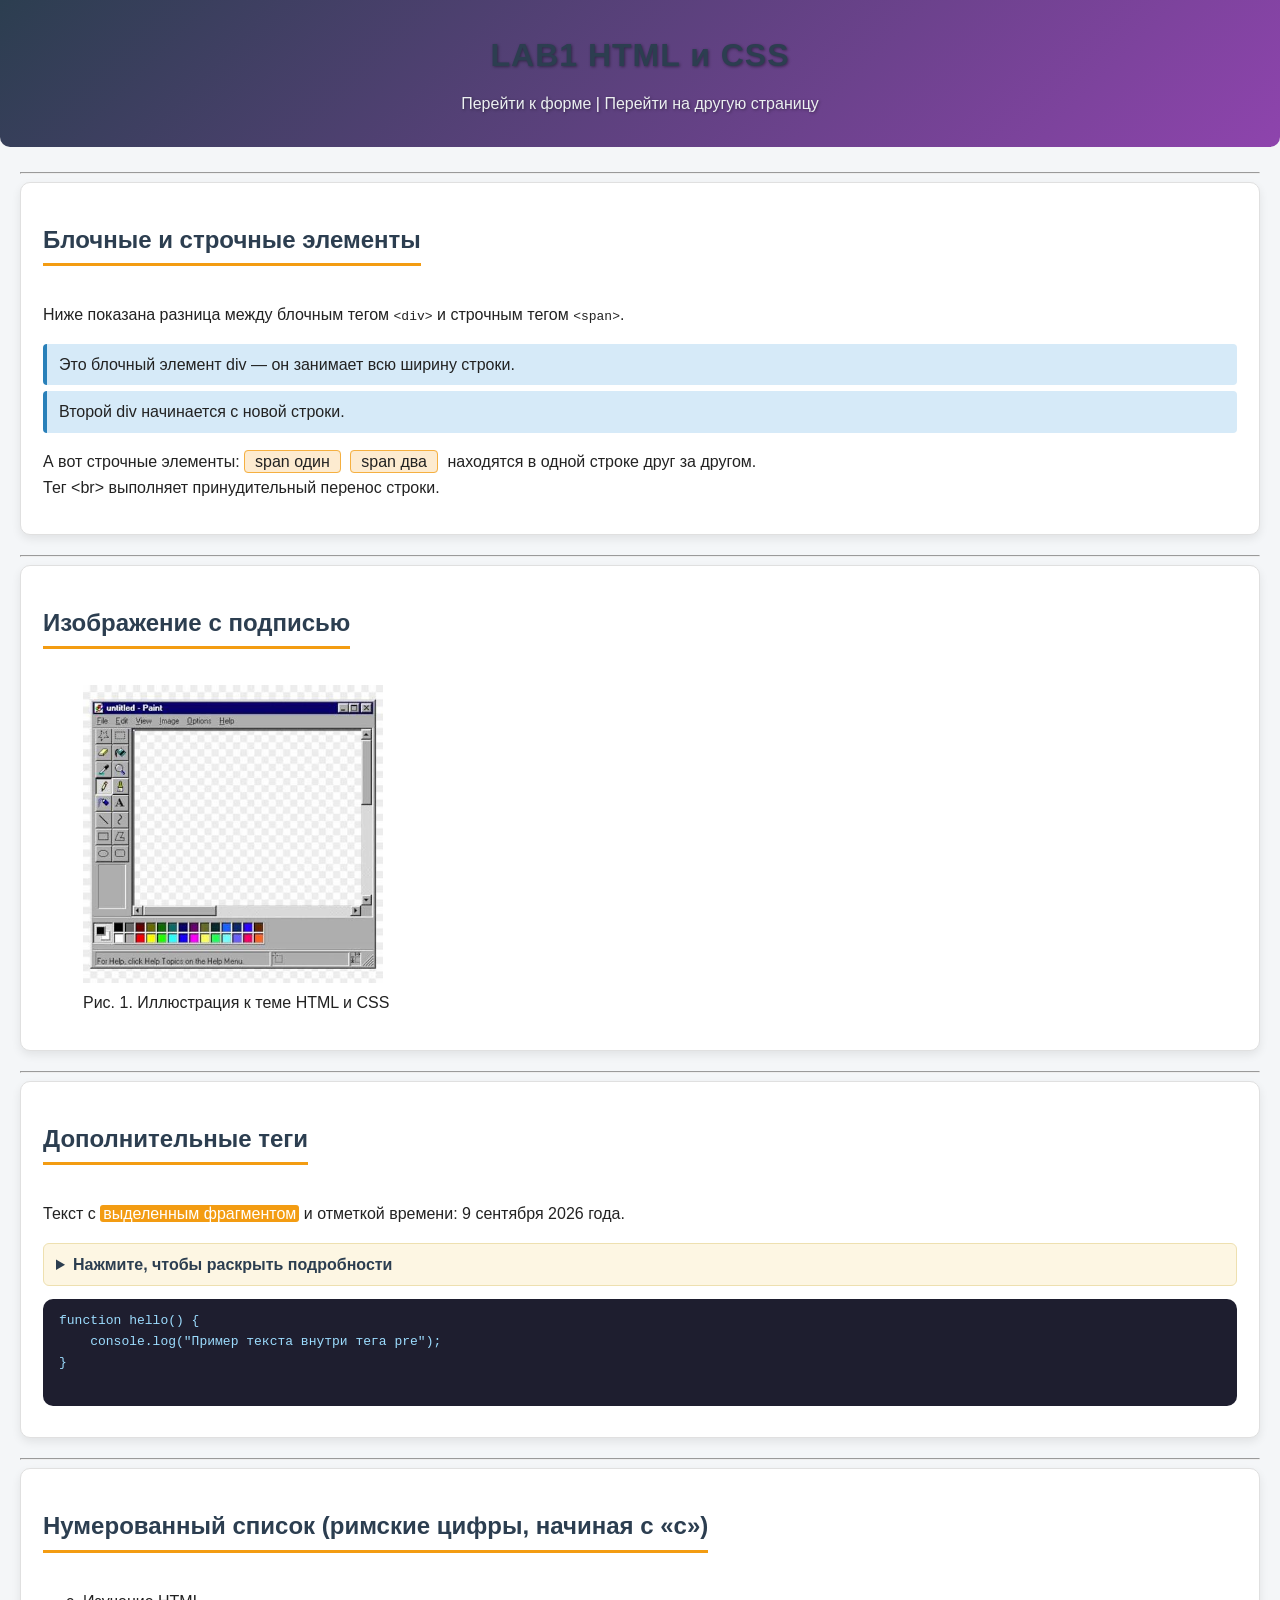
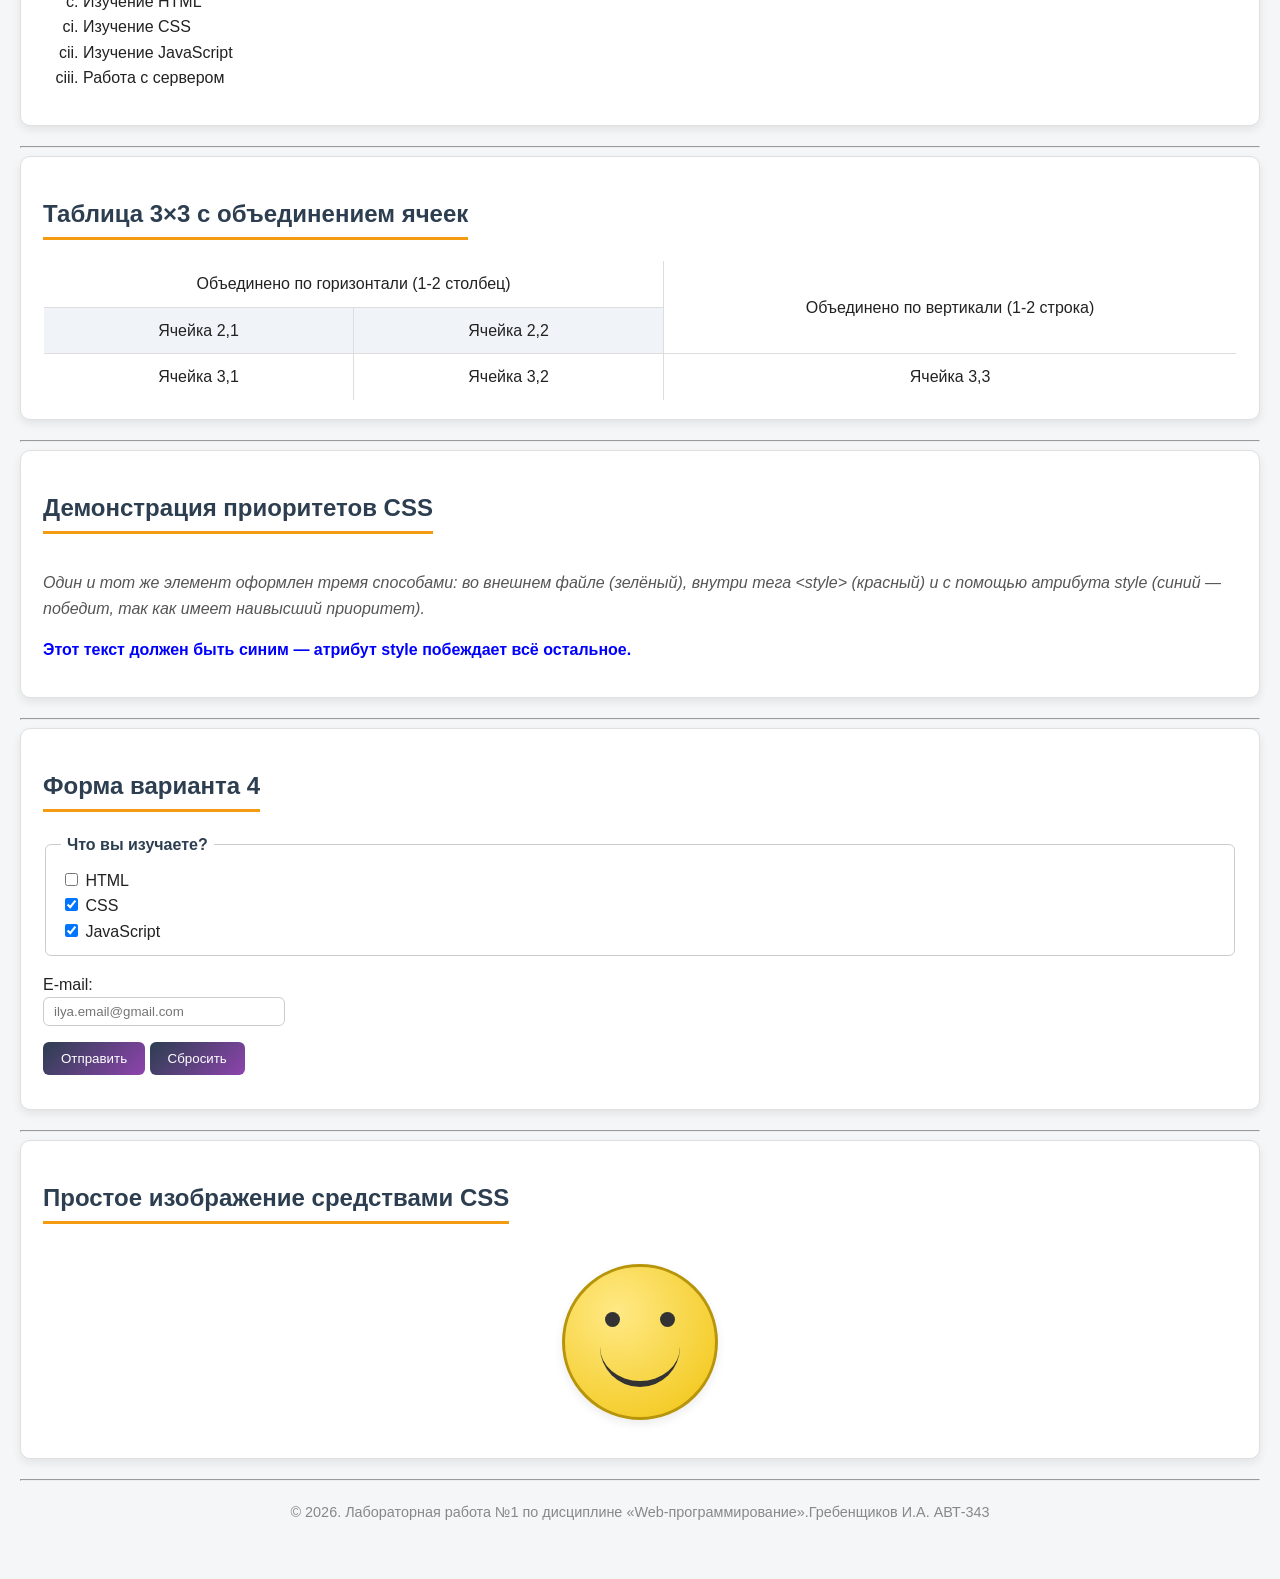
<file: index.html>
<!DOCTYPE html>
<html lang="ru">
<head>
    <meta charset="UTF-8">
    <title>Лабораторная работа №1. Вариант 4</title>

    <link href="style.css" rel="stylesheet" type="text/css">

    <style>
        #priority-demo {
            color: red;
            font-weight: bold;
        }

        .cascade-note {
            font-style: italic;
            color: #555;
        }
    </style>
</head>
<body>

<header>
    <h1>LAB1 HTML и CSS</h1>
    <nav>
        <a href="#form-section">Перейти к форме</a> |
        <a href="page2.html">Перейти на другую страницу</a>
    </nav>
</header>

<hr>

<main>

    <!-- Пункт 1. Демонстрация блочных и строчных тегов -->
    <section>
        <h2>Блочные и строчные элементы</h2>
        <p>
            Ниже показана разница между блочным тегом <code>&lt;div&gt;</code>
            и строчным тегом <code>&lt;span&gt;</code>.
        </p>

        <div class="block-demo">Это блочный элемент div — он занимает всю ширину строки.</div>
        <div class="block-demo">Второй div начинается с новой строки.</div>

        <p>
            А вот строчные элементы:
            <span class="inline-demo">span один</span>
            <span class="inline-demo">span два</span>
            находятся в одной строке друг за другом.<br>
            Тег &lt;br&gt; выполняет принудительный перенос строки.
        </p>
    </section>

    <hr>

    <!-- Пункт 2. Изображение -->
    <section>
        <h2>Изображение с подписью</h2>
        <figure>
            <img src="image.jpeg" alt="Иллюстрация HTML и CSS" width="300">
            <figcaption>Рис. 1. Иллюстрация к теме HTML и CSS</figcaption>
        </figure>
    </section>

    <hr>

    <!-- Пункт 3. Дополнительные теги -->
    <section id="extra-tags">
        <h2>Дополнительные теги</h2>

        <p>Текст с <mark>выделенным фрагментом</mark> и отметкой времени:
            <time datetime="2026-09-09">9 сентября 2026 года</time>.</p>

        <details>
            <summary>Нажмите, чтобы раскрыть подробности</summary>
            <p>Это скрытый текст, который появляется при раскрытии блока
                <code>&lt;details&gt;</code>.</p>
        </details>

        <pre>
function hello() {
    console.log("Пример текста внутри тега pre");
}
        </pre>
    </section>

    <hr>

    <!-- Пункт 4. Нумерованный список -->
    <section>
        <h2>Нумерованный список (римские цифры, начиная с «c»)</h2>
        <ol type="i" start="100">
            <li>Изучение HTML</li>
            <li>Изучение CSS</li>
            <li>Изучение JavaScript</li>
            <li>Работа с сервером</li>
        </ol>
    </section>

    <hr>

    <!-- Пункт 5. Таблица 3x3 с объединением ячеек -->
    <section>
        <h2>Таблица 3×3 с объединением ячеек</h2>
        <table border="1" cellpadding="8" cellspacing="0">
            <tr>
                <td colspan="2">Объединено по горизонтали (1-2 столбец)</td>
                <td rowspan="2">Объединено по вертикали (1-2 строка)</td>
            </tr>
            <tr>
                <td>Ячейка 2,1</td>
                <td>Ячейка 2,2</td>
            </tr>
            <tr>
                <td>Ячейка 3,1</td>
                <td>Ячейка 3,2</td>
                <td>Ячейка 3,3</td>
            </tr>
        </table>
    </section>

    <hr>

    <!-- Пункт 6. Приоритеты CSS -->
    <section>
        <h2>Демонстрация приоритетов CSS</h2>
        <p class="cascade-note">
            Один и тот же элемент оформлен тремя способами: во внешнем файле
            (зелёный), внутри тега &lt;style&gt; (красный) и с помощью атрибута
            style (синий — победит, так как имеет наивысший приоритет).
        </p>
        <p id="priority-demo" style="color: blue;">
            Этот текст должен быть синим — атрибут style побеждает всё остальное.
        </p>
    </section>

    <hr>

    <!-- Пункт 7. Форма -->
    <section id="form-section">
        <h2>Форма варианта 4</h2>
        <form action="#" method="post">
            <fieldset>
                <legend>Что вы изучаете?</legend>
                <label><input type="checkbox" name="tech" value="HTML"> HTML</label><br>
                <label><input type="checkbox" name="tech" value="CSS" checked> CSS</label><br>
                <label><input type="checkbox" name="tech" value="JavaScript" checked> JavaScript</label>
            </fieldset>

            <p>
                <label for="email">E-mail:</label><br>
                <input type="email" id="email" name="email" placeholder="ilya.email@gmail.com">
            </p>

            <p>
                <button type="submit">Отправить</button>
                <button type="reset">Сбросить</button>
            </p>
        </form>
    </section>

    <hr>

    <!-- Пункт 8. Изображение, созданное только средствами CSS -->
    <section>
        <h2>Простое изображение средствами CSS</h2>
        <div class="css-smiley">
            <div class="eye left"></div>
            <div class="eye right"></div>
            <div class="mouth"></div>
        </div>
    </section>

</main>

<hr>

<footer>
    <p>&copy; 2026. Лабораторная работа №1 по дисциплине «Web-программирование».Гребенщиков И.А. АВТ-343</p>
</footer>

</body>
</html>
</file>
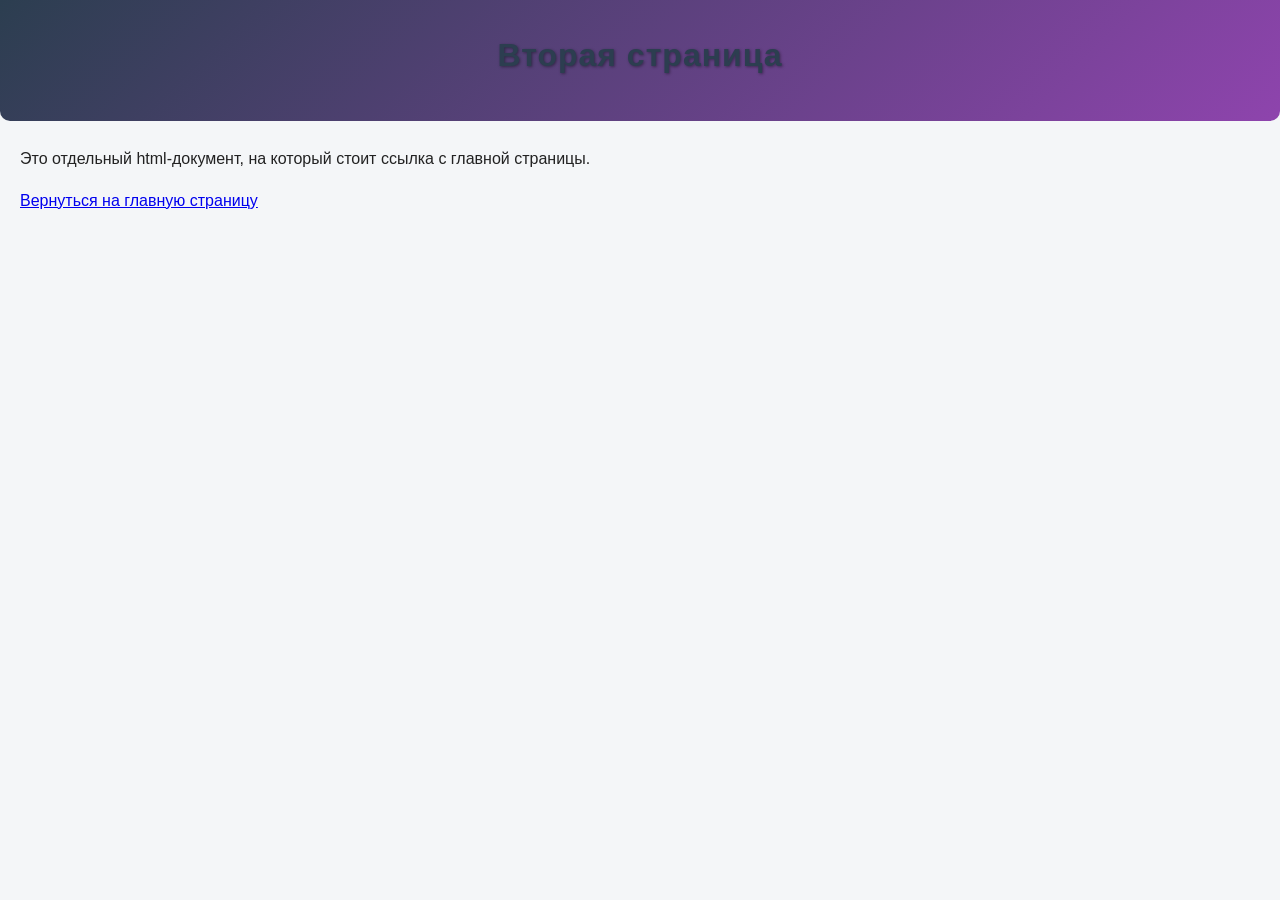
<file: page2.html>
<!DOCTYPE html>
<html lang="ru">
<head>
    <meta charset="UTF-8">
    <title>Вторая страница</title>
    <link href="style.css" rel="stylesheet" type="text/css">
</head>
<body>

<header>
    <h1>Вторая страница</h1>
</header>

<main>
    <p>Это отдельный html-документ, на который стоит ссылка с главной страницы.</p>
    <p><a href="index.html">Вернуться на главную страницу</a></p>
</main>

</body>
</html>
</file>
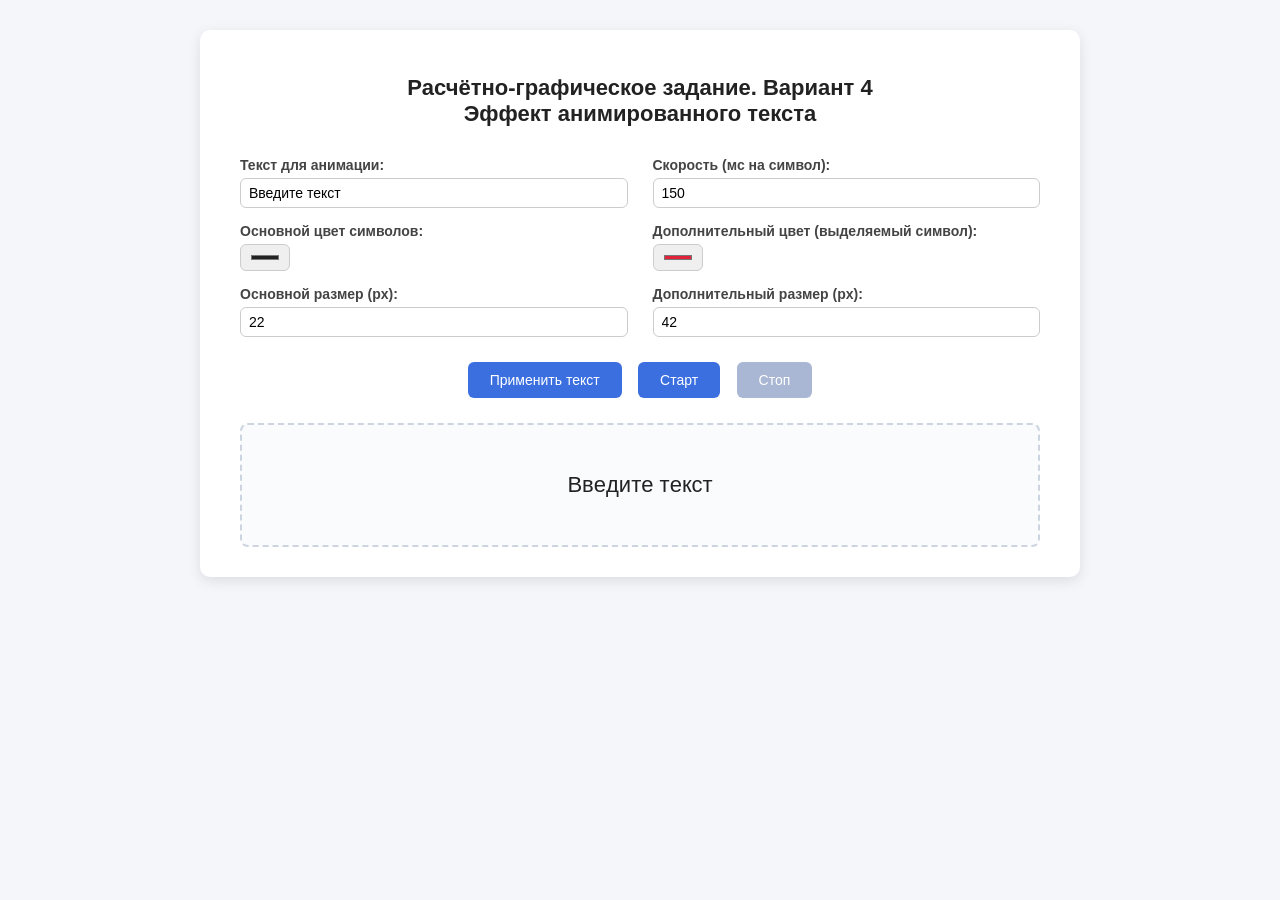
<file: rgr_variant4_animated_text.html>
<!DOCTYPE html>
<html lang="ru">
<head>
<meta charset="UTF-8">
<title>РГР. Гребенщиков АВТ-343</title>
<style>
    body {
        font-family: Arial, sans-serif;
        background: #f4f6f9;
        margin: 0;
        padding: 30px;
        color: #222;
    }
    h1 {
        font-size: 22px;
        text-align: center;
        margin-bottom: 30px;
    }
    .wrapper {
        max-width: 800px;
        margin: 0 auto;
        background: #fff;
        border-radius: 10px;
        box-shadow: 0 4px 14px rgba(0,0,0,0.1);
        padding: 30px 40px;
    }
    .controls {
        display: grid;
        grid-template-columns: 1fr 1fr;
        gap: 15px 25px;
        margin-bottom: 25px;
    }
    .control-item {
        display: flex;
        flex-direction: column;
        font-size: 14px;
    }
    .control-item label {
        margin-bottom: 5px;
        font-weight: bold;
        color: #444;
    }
    input[type="text"], input[type="number"], input[type="color"] {
        padding: 6px 8px;
        border: 1px solid #ccc;
        border-radius: 6px;
        font-size: 14px;
    }
    .buttons {
        text-align: center;
        margin-bottom: 25px;
    }
    button {
        background: #3b6fe0;
        color: #fff;
        border: none;
        padding: 10px 22px;
        margin: 0 6px;
        border-radius: 6px;
        cursor: pointer;
        font-size: 14px;
        transition: background 0.2s;
    }
    button:hover {
        background: #2d59bd;
    }
    button:disabled {
        background: #a9b7d4;
        cursor: not-allowed;
    }
    #displayArea {
        min-height: 80px;
        display: flex;
        flex-wrap: wrap;
        align-items: center;
        justify-content: center;
        border: 2px dashed #ccd4e0;
        border-radius: 8px;
        padding: 20px;
        background: #fafbfd;
    }
    #displayArea span {
        display: inline-block;
        transition: color 0.15s ease, font-size 0.15s ease;
        white-space: pre;
    }
</style>
</head>
<body>

<div class="wrapper">
    <h1>Расчётно-графическое задание. Вариант 4<br>Эффект анимированного текста</h1>

    <div class="controls">
        <div class="control-item">
            <label for="inputText">Текст для анимации:</label>
            <input type="text" id="inputText" value="Введите текст">
        </div>
        <div class="control-item">
            <label for="speed">Скорость (мс на символ):</label>
            <input type="number" id="speed" value="150" min="30" max="2000">
        </div>
        <div class="control-item">
            <label for="mainColor">Основной цвет символов:</label>
            <input type="color" id="mainColor" value="#222222">
        </div>
        <div class="control-item">
            <label for="extraColor">Дополнительный цвет (выделяемый символ):</label>
            <input type="color" id="extraColor" value="#e0233b">
        </div>
        <div class="control-item">
            <label for="mainSize">Основной размер (px):</label>
            <input type="number" id="mainSize" value="22" min="8" max="150">
        </div>
        <div class="control-item">
            <label for="extraSize">Дополнительный размер (px):</label>
            <input type="number" id="extraSize" value="42" min="8" max="200">
        </div>
    </div>

    <div class="buttons">
        <button id="applyBtn">Применить текст</button>
        <button id="startBtn">Старт</button>
        <button id="stopBtn" disabled>Стоп</button>
    </div>

    <div id="displayArea"></div>
</div>

<script src="https://cdnjs.cloudflare.com/ajax/libs/jquery/3.7.1/jquery.min.js"></script>
<script>
$(function () {

    var timerId = null;      // идентификатор setInterval
    var currentIndex = -1;   // индекс текущего выделенного символа
    var $spans = null;       // коллекция jQuery-объектов символов

    // разбивка введённого текста на отдельные span'ы внутри #displayArea
    function buildSpans() {
        var text = $('#inputText').val();
        var $display = $('#displayArea');
        $display.empty();

        // посимвольное построение разметки
        $.each(text.split(''), function (i, ch) {
            var content = (ch === ' ') ? '\u00A0' : ch;
            var $span = $('<span>').text(content);
            $display.append($span);
        });

        applyMainStyleToAll();
        $spans = $display.children('span');
        currentIndex = -1;
    }

    // Возврат всем символам основной стиль
    function applyMainStyleToAll() {
        var mainColor = $('#mainColor').val();
        var mainSize = $('#mainSize').val() + 'px';
        $('#displayArea span').css({
            'color': mainColor,
            'font-size': mainSize
        });
    }

    function animationStep() {
        if (!$spans || $spans.length === 0) return;

        var mainColor = $('#mainColor').val();
        var mainSize = $('#mainSize').val() + 'px';
        var extraColor = $('#extraColor').val();
        var extraSize = $('#extraSize').val() + 'px';

        if (currentIndex >= 0) {
            $spans.eq(currentIndex).css({
                'color': mainColor,
                'font-size': mainSize
            });
        }

        currentIndex = (currentIndex + 1) % $spans.length;

        $spans.eq(currentIndex).css({
            'color': extraColor,
            'font-size': extraSize
        });
    }

    $('#applyBtn').on('click', function () {
        stopAnimation();
        buildSpans();
    });

    $('#startBtn').on('click', function () {
        if ($('#displayArea span').length === 0) {
            buildSpans();
        }
        startAnimation();
    });

    $('#stopBtn').on('click', function () {
        stopAnimation();
    });

    function startAnimation() {
        if (timerId !== null) return;
        var speed = parseInt($('#speed').val(), 10) || 150;
        timerId = setInterval(animationStep, speed);
        $('#startBtn').prop('disabled', true);
        $('#stopBtn').prop('disabled', false);
    }

    function stopAnimation() {
        if (timerId !== null) {
            clearInterval(timerId);
            timerId = null;
        }
        $('#startBtn').prop('disabled', false);
        $('#stopBtn').prop('disabled', true);
    }

    buildSpans();
});
</script>

</body>
</html>
</file>
<file: style.css>
:root {
    --color-primary: #2c3e50;   /* тёмно-синий  основной цвет */
    --color-accent: #f39c12;    /* оранжевый  акцентный цвет */
    --color-accent-2: #8e44ad;  /* фиолетовый  для градиента */
    --color-bg: #f4f6f8;        /* светлый фон страницы */
    --color-card: #ffffff;      /* фон карточек секций */
    --radius: 10px;             /* единый радиус скругления */
    --shadow: 0 4px 10px rgba(0, 0, 0, 0.08);
}

html {
    scroll-behavior: smooth;
}

::selection {
    background-color: var(--color-accent);
    color: #fff;
}

body {
    font-family: "Segoe UI", Arial, sans-serif;
    background-color: var(--color-bg);
    color: #222;
    margin: 0;
    padding: 0 20px 40px 20px;
    line-height: 1.6;
}

header {
    background: linear-gradient(135deg, var(--color-primary), var(--color-accent-2));
    color: #fff;
    padding: 30px 20px;
    margin: 0 -20px 25px -20px;
    text-align: center;
    text-shadow: 1px 1px 3px rgba(0, 0, 0, 0.4);
    border-radius: 0 0 var(--radius) var(--radius);
}

header h1 {
    margin: 0 0 10px 0;
    letter-spacing: 1px;
}

header nav a {
    color: #ecf0f1;
    text-decoration: none;
    position: relative;
    padding-bottom: 2px;
    transition: color 0.3s ease;
}

header nav a::after {
    content: "";
    position: absolute;
    left: 0;
    bottom: -2px;
    width: 0;
    height: 2px;
    background-color: var(--color-accent);
    transition: width 0.3s ease;
}

header nav a:hover {
    color: var(--color-accent);
}

header nav a:hover::after {
    width: 100%;
}

section {
    background-color: var(--color-card);
    border: 1px solid #e0e0e0;
    border-radius: var(--radius);
    padding: 18px 22px;
    margin-bottom: 20px;
    box-shadow: var(--shadow);
    transition: transform 0.25s ease, box-shadow 0.25s ease;
}

section:hover {
    transform: translateY(-4px);
    box-shadow: 0 8px 18px rgba(0, 0, 0, 0.12);
}

h1, h2 {
    color: var(--color-primary);
}

h2 {
    border-bottom: 3px solid var(--color-accent);
    display: inline-block;
    padding-bottom: 4px;
}

.block-demo {
    background-color: #d6eaf8;
    border-left: 4px solid #2980b9;
    border-radius: 4px;
    padding: 8px 12px;
    margin-bottom: 6px;
}

.inline-demo {
    background-color: #fdebd0;
    border: 1px solid #f5b041;
    border-radius: 4px;
    padding: 2px 10px;
    margin-right: 5px;
}

#priority-demo {
    color: green;
}

.cascade-note {
    font-style: italic;
    color: #666;
}

mark {
    background-color: var(--color-accent);
    color: #fff;
    padding: 0 3px;
    border-radius: 3px;
}

pre {
    background-color: #1e1e2f;
    color: #9cdcfe;
    padding: 12px 16px;
    border-radius: var(--radius);
    overflow-x: auto;
}

details {
    background-color: #fdf6e3;
    border: 1px solid #eee0b0;
    border-radius: 6px;
    padding: 8px 12px;
}

summary {
    cursor: pointer;
    font-weight: bold;
    color: var(--color-primary);
}

table {
    border-collapse: collapse;
    width: 100%;
    border-radius: var(--radius);
    overflow: hidden;
}

td {
    text-align: center;
    padding: 10px;
    border: 1px solid #ddd;
}

tr:nth-child(even) {
    background-color: #f0f3f7;
}

tr:hover {
    background-color: #eaf2fb;
    transition: background-color 0.2s ease;
}

fieldset {
    border: 1px solid #ccc;
    border-radius: 6px;
    margin-bottom: 12px;
    padding: 10px 15px;
}

legend {
    color: var(--color-primary);
    font-weight: bold;
    padding: 0 6px;
}

input[type="email"] {
    padding: 6px 10px;
    border: 1px solid #ccc;
    border-radius: 6px;
    width: 220px;
}

input[type="email"]:focus {
    outline: none;
    border-color: var(--color-accent);
    box-shadow: 0 0 0 3px rgba(243, 156, 18, 0.25);
}

button {
    background: linear-gradient(135deg, var(--color-primary), var(--color-accent-2));
    color: #fff;
    border: none;
    padding: 9px 18px;
    border-radius: 6px;
    cursor: pointer;
    transition: transform 0.2s ease, box-shadow 0.2s ease;
}

button:hover {
    transform: scale(1.05);
    box-shadow: 0 4px 10px rgba(0, 0, 0, 0.2);
}

footer {
    text-align: center;
    color: #888;
    margin-top: 20px;
    font-size: 0.9em;
}

/* Изображение, созданное только средствами css смайлик */
.css-smiley {
    position: relative;
    width: 150px;
    height: 150px;
    margin: 20px auto;
    background: radial-gradient(circle at 35% 30%, #ffe985, #f1c40f);
    border: 3px solid #b7950b;
    border-radius: 50%;
    box-shadow: var(--shadow);
    transition: transform 0.3s ease;
}

.css-smiley:hover {
    transform: rotate(10deg) scale(1.05);
}

.css-smiley .eye {
    position: absolute;
    top: 45px;
    width: 15px;
    height: 15px;
    background-color: #333;
    border-radius: 50%;
}

.css-smiley .eye.left {
    left: 40px;
}

.css-smiley .eye.right {
    right: 40px;
}

.css-smiley .mouth {
    position: absolute;
    bottom: 30px;
    left: 35px;
    width: 80px;
    height: 40px;
    border-bottom: 6px solid #333;
    border-radius: 0 0 40px 40px;
}
</file>
